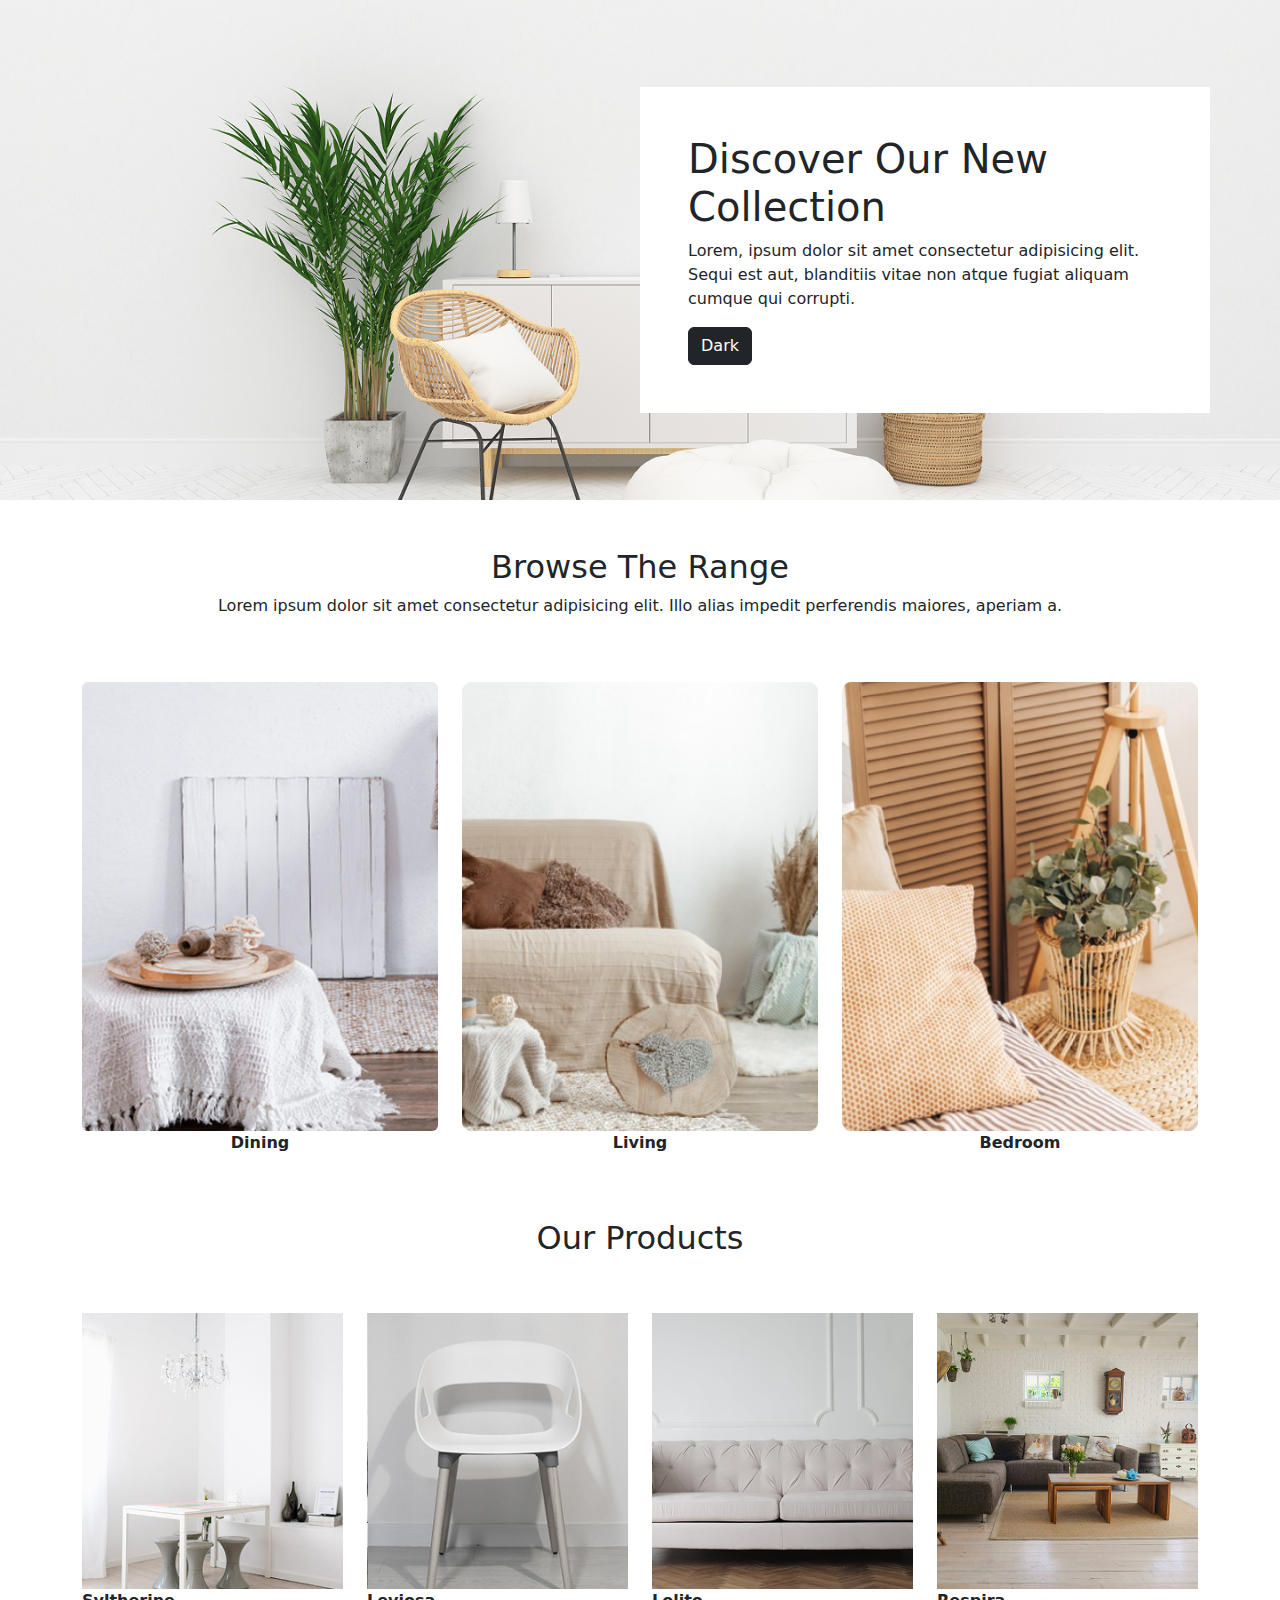
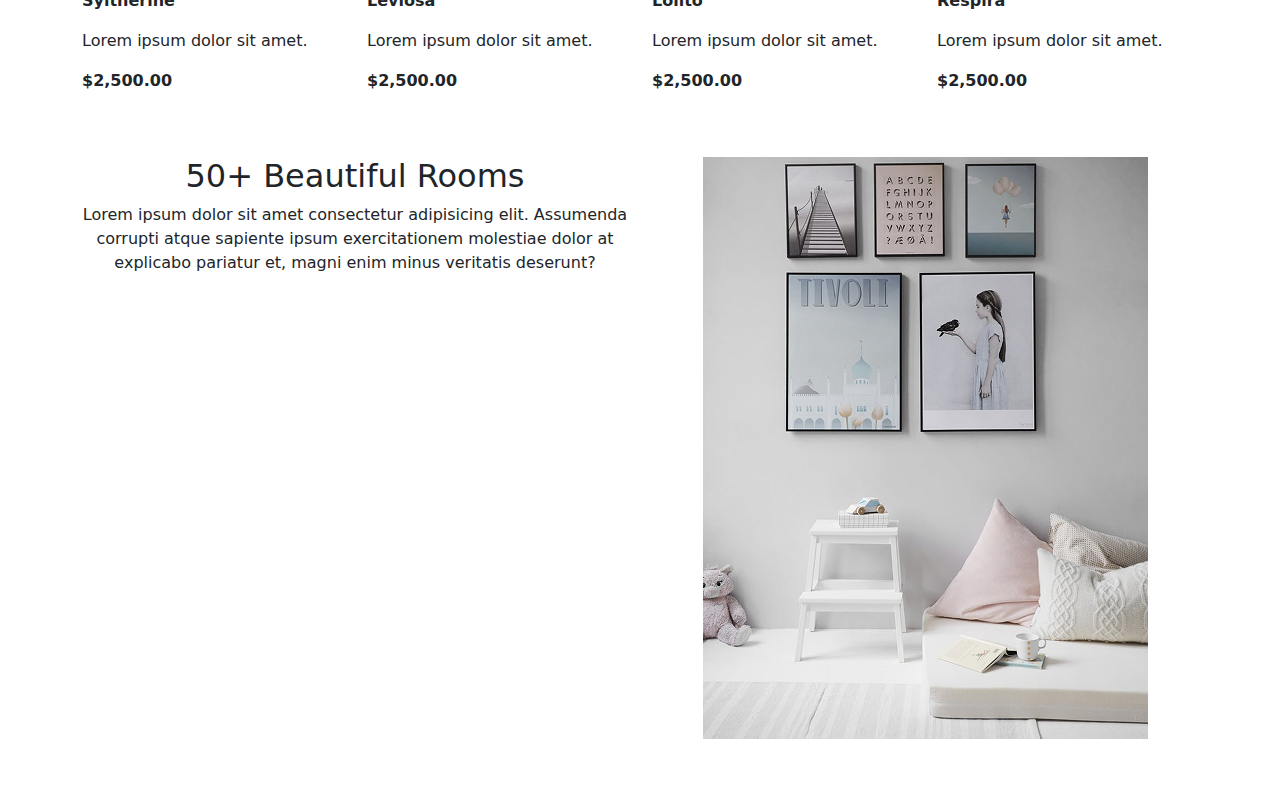
<file: index.html>
<!DOCTYPE html>
<html lang="en">

<head>
    <meta charset="UTF-8">
    <meta name="viewport" content="width=device-width, initial-scale=1.0">
    <title>Make Bootstrap</title>

    <!-- Latest compiled and minified CSS -->
    <link href="https://cdn.jsdelivr.net/npm/bootstrap@5.3.3/dist/css/bootstrap.min.css" rel="stylesheet">

    <!--my custom css-->
    <link href="css/furniture.css" rel="stylesheet">

    <!-- Latest compiled JavaScript -->
    <script src="https://cdn.jsdelivr.net/npm/bootstrap@5.3.3/dist/js/bootstrap.bundle.min.js"></script>

</head>

<body>

    <!-----------------------header----------------------->
    <header class="">
        <div class="container">
            <div class="row tall align-items-center">
                <div class="col-sm-6 offset-sm-6 p-5 bg-white">
                    <h1>Discover Our New Collection</h1>
                    <p>Lorem, ipsum dolor sit amet consectetur adipisicing elit. Sequi est aut, blanditiis vitae non atque fugiat aliquam cumque qui corrupti.</p>
                    <button type="button" class="btn btn-dark btn-block">Dark</button>
                </div>
            </div><!--ends row-->
        </div><!--ends the container-->
    </header>

    <!------------------------Products-------------------->
    <section>
        <div class="container">
            <div class="row py-5">
                <div class="col-sm-12 text-center">
                    <h2>Browse The Range</h2>
                    <p>Lorem ipsum dolor sit amet consectetur adipisicing elit. Illo alias impedit perferendis maiores, aperiam a.</p>
                </div>
            </div>

            <div class="row">
                <div class="col-sm-4 text-center">
                    <img class="img-fluid rounded" src="furnitureImages/dining.png" alt="Dining">
                    <p><strong>Dining</strong></p>
                </div>
                <div class="col-sm-4 text-center">
                    <img class="img-fluid rounded" src="furnitureImages/living.png" alt="Living">
                    <p><strong>Living</strong></p>
                </div>
                <div class="col-sm-4 text-center">
                    <img class="img-fluid rounded" src="furnitureImages/bedroom.png" alt="Bedroom">
                    <p><strong>Bedroom</strong></p>
                </div>
            </div>

            <div class="row">
                <div class="col-sm-12 text-center py-5">
                    <h2>Our Products</h2>
                </div>
            </div>

            <div class="row">
                <div class="col-sm-3">
                    <img class="img-fluid" src="furnitureImages/product1.png" alt="Product 1">
                    <p><strong>Syltherine</strong></p>
                    <p>Lorem ipsum dolor sit amet.</p>
                    <p><strong>$2,500.00</strong></p>
                </div>
                <div class="col-sm-3">
                    <img class="img-fluid" src="furnitureImages/product2.png" alt="Product 2">
                    <p><strong>Leviosa</strong></p>
                    <p>Lorem ipsum dolor sit amet.</p>
                    <p><strong>$2,500.00</strong></p>
                </div>
                <div class="col-sm-3">
                    <img class="img-fluid" src="furnitureImages/product3.png" alt="Product 3">
                    <p><strong>Lolito</strong></p>
                    <p>Lorem ipsum dolor sit amet.</p>
                    <p><strong>$2,500.00</strong></p>
                </div>
                <div class="col-sm-3">
                    <img class="img-fluid" src="furnitureImages/product4.png" alt="Product 1">
                    <p><strong>Respira</strong></p>
                    <p>Lorem ipsum dolor sit amet.</p>
                    <p><strong>$2,500.00</strong></p>
                </div>
            </div>

            <div class="row py-5 text-center">
                <div class="col-sm-6">
                    <h2> 50+ Beautiful Rooms</h2>
                    <p>Lorem ipsum dolor sit amet consectetur adipisicing elit. Assumenda corrupti atque sapiente ipsum exercitationem molestiae dolor at explicabo pariatur et, magni enim minus veritatis deserunt?</p>

                </div>
                <div class="col-sm-6">
                    <img class="img-fluid" src="furnitureImages/beautiful.png" alt="Beauty">
                </div>
            </div>
        </div>
    </section>

    <!-------------------------Footer--------------------->
    <footer></footer>

</body>

</html>
</file>
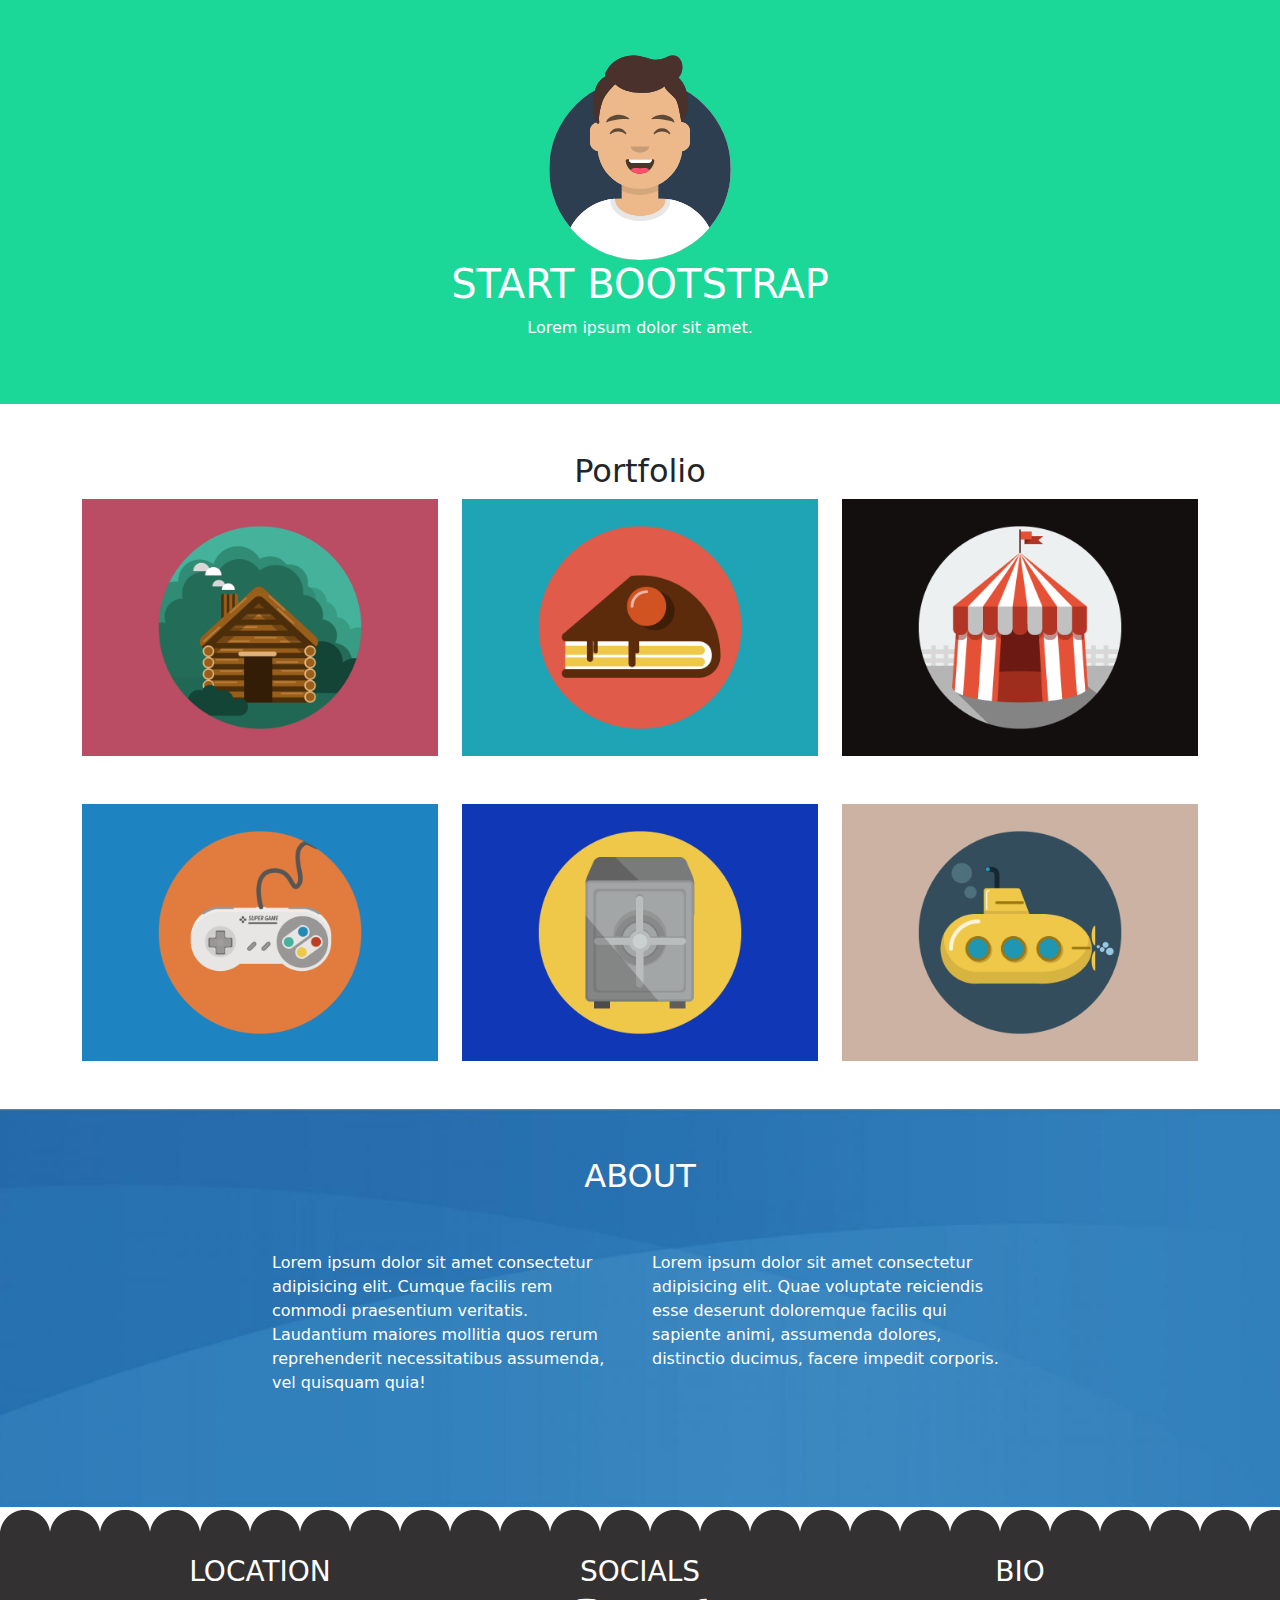
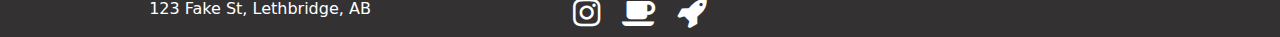
<file: 3_introBS/index.html>
<!DOCTYPE html>
<html lang="en">

<head>
    <meta charset="UTF-8">
    <meta name="viewport" content="width=device-width, initial-scale=1.0">
    <title>Intro to Bootstrap</title>

    <!-- Latest compiled and minified CSS -->
    <link href="https://cdn.jsdelivr.net/npm/bootstrap@5.3.3/dist/css/bootstrap.min.css" rel="stylesheet">

    <link rel="stylesheet" href="https://cdnjs.cloudflare.com/ajax/libs/font-awesome/4.7.0/css/font-awesome.min.css">

    <!--My custom CSS-->
    <link href="css/customLooks.css" rel="stylesheet">

    <!-- Latest compiled JavaScript -->
    <script src="https://cdn.jsdelivr.net/npm/bootstrap@5.3.3/dist/js/bootstrap.bundle.min.js"></script>
</head>

<body>

    <!----------------------------Header-------------------------------->
    <header>
        <div class="container-fluid">
            <!--always in a container goes a row-->
            <div class="row">
                <!--always in a row goes a column-->
                <div class="col-sm-12 text-center text-white p-5">
                    <img src="bsImages/avatars.svg" alt="Avatar Spokesperson" width="200">
                    <h1 class="text-uppercase">Start Bootstrap</h1>
                    <p>Lorem ipsum dolor sit amet.</p>
                </div><!--end column-->
            </div><!--end row-->
        </div> <!--end container-->
    </header>

    <!-----------------------------Portfolio Section------------------>
    <section>
        <div class="container">
            <div class="row mt-5">
                <div class="col-sm-12 text-center">
                    <h2>Portfolio</h2>
                </div><!--end col-->
            </div><!--ends row-->

            <div class="row">
                <!--left column-->
                <div class="col-sm-4">
                    <img class="img-fluid" src="bsImages/cabin.png" alt="Cabin">
                </div>
                <!--middle-->
                <div class="col-sm-4">
                    <img class="img-fluid" src="bsImages/cake.png" alt="Cake">
                </div>
                <!--right-->
                <div class="col-sm-4">
                    <img class="img-fluid" src="bsImages/circus.png" alt="Circus">
                </div>
            </div><!--ends 2nd row-->

            <div class="row my-5">
                <!--left column-->
                <div class="col-sm-4">
                    <img class="img-fluid" src="bsImages/game.png" alt="Game Controller">
                </div>
                <!--middle-->
                <div class="col-sm-4">
                    <img class="img-fluid" src="bsImages/safe.png" alt="Cake">
                </div>
                <!--right-->
                <div class="col-sm-4">
                    <img class="img-fluid" src="bsImages/submarine.png" alt="Submarine">
                </div>
            </div><!--ends 3rd row-->

        </div><!--end container-->
    </section>


    <!--------------------------------About-------------------------->
    <section id="about">
        <div class="container text-white py-5">
            <div class="row">
                <div class="col-sm-12 text-center text-uppercase">
                    <h2>about</h2>
                </div><!--ends column-->
            </div><!--ends row 1-->

            <div class="row my-5">
                <div class="col-sm-4 offset-sm-2">
                    <p>Lorem ipsum dolor sit amet consectetur adipisicing elit. Cumque facilis rem commodi praesentium veritatis. Laudantium maiores mollitia quos rerum reprehenderit necessitatibus assumenda, vel quisquam quia!</p>
                </div><!--ends left column-->
                
                <div class="col-sm-4">
                    <p>Lorem ipsum dolor sit amet consectetur adipisicing elit. Quae voluptate reiciendis esse deserunt doloremque facilis qui sapiente animi, assumenda dolores, distinctio ducimus, facere impedit corporis.</p>
                </div><!--end right column-->
            </div><!--ends row 2-->

        </div><!--ends container-->
    </section>

    <!-------------------------------------footer------------------->
    <!--footer
        container
            row
                columns - three equal columns
                end column
            end row
        End container
    end footer-->
    <footer>
        <div class="container text-center text-white pt-5">
            <div class="row">
                <div class="col-sm-4">
                    <h3>LOCATION</h3>
                    <p>123 Fake St, Lethbridge, AB</p>
                </div><!--left column-->
                <div class="col-sm-4">
                    <h3>SOCIALS</h3>
                    <i class="fa fa-instagram fa-2x"></i>
                    <i class="fa fa-coffee fa-2x fa-spin mx-3"></i>
                    <i class="fa fa-rocket fa-2x"></i>
                </div><!--middle column-->
                <div class="col-sm-4">
                    <h3>BIO</h3>
                </div><!--right column-->
            </div><!--ends row-->
        </div><!--ends container-->
    </footer>

</body>

</html>
</file>
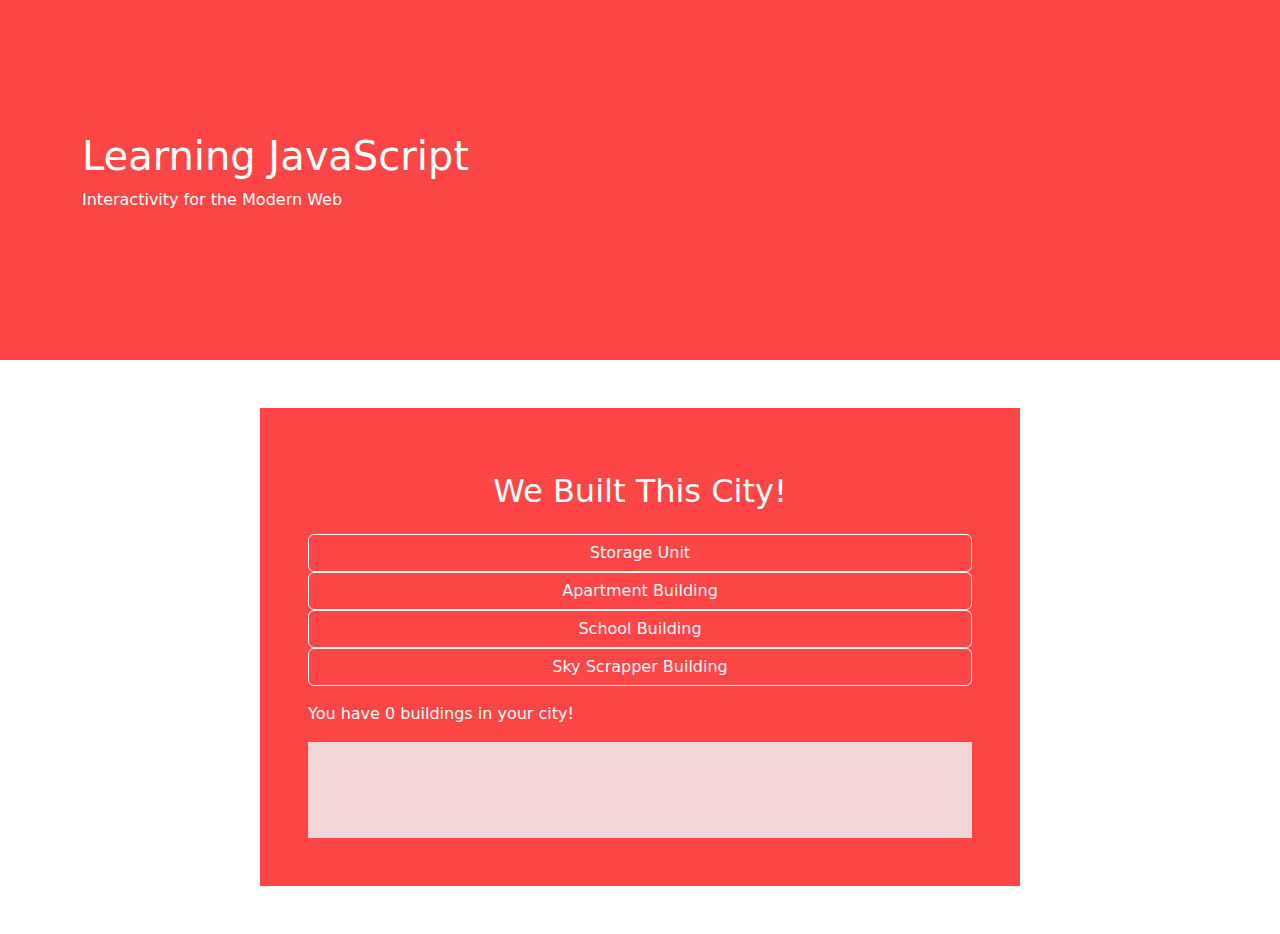
<file: buttonClickCity/index.html>
<!DOCTYPE html>
<html lang="en">

<head>
    <meta charset="UTF-8" />
    <meta http-equiv="X-UA-Compatible" content="IE=edge" />
    <meta name="viewport" content="width=device-width, initial-scale=1.0" />

    <title>Intro to Javascript</title>

    <!-- Latest compiled and minified CSS -->
    <link href="https://cdn.jsdelivr.net/npm/bootstrap@5.3.3/dist/css/bootstrap.min.css" rel="stylesheet" />

    <!-- My CSS -->
    <link rel="stylesheet" href="css/build.css" />

    <!-- Latest compiled JavaScript -->
    <script src="https://cdn.jsdelivr.net/npm/bootstrap@5.3.3/dist/js/bootstrap.bundle.min.js"></script>
</head>

<body>
    <!----------------------------- Header -------------------------------------------->
    <header class="bg-main">
        <div class="container">
            <div class="row align-items-center customHeight">
                <div class="col-sm-6 text-white">
                    <h1>Learning JavaScript</h1>
                    <p>Interactivity for the Modern Web</p>
                </div>
            </div>
        </div>
    </header>

    <section>
        <div class="container py-5">
            <div class="row">
                <div id="column1" class="col-sm-8 mx-auto bg-main p-5 text-white">
                    <!---------------------The column where things will change!----------------------->
                    <h2 class="text-center py-3">We Built This City!</h2>

                    <!-- Form with only a button that will call a Javascript function -->
                    <form action="javascript:storageBuild();">
                        <div class="d-grid">
                            <button type="submit" class="btn btn-outline-light btn-block">Storage Unit</button>
                        </div>
                    </form>
                    <!-- Form with only a button that will call a different Javascript function -->
                    <form action="javascript:apartBuild();">
                        <div class="d-grid">
                            <button type="submit" class="btn btn-outline-light btn-block">Apartment Building</button>
                        </div>
                    </form>

                    <!-- Form with only a button that will call a third Javascript function -->
                    <form action="javascript:schoolBuild();">
                        <div class="d-grid">
                            <button type="submit" class="btn btn-outline-light btn-block">School Building</button>
                        </div>
                    </form>
                    <form action="javascript:scrapperBuild();">
                        <div class="d-grid">
                            <button type="submit" class="btn btn-outline-light btn-block">Sky Scrapper Building</button>
                        </div>
                    </form>
                    <!-- Div that will display a message about how many buildings the user put into the city -->
                    <div id="city" class="my-3"></div>

                    <!-- Div that will display the buildings the user put into the city -->
                    <div id="cityGraphic" class="bg_city p-5"></div>
                </div>
            </div>
        </div>
    </section>

    <!---------------------Your Custom Javascript----------------------->
    <script src="js/build.js"></script>
</body>

</html>
</file>
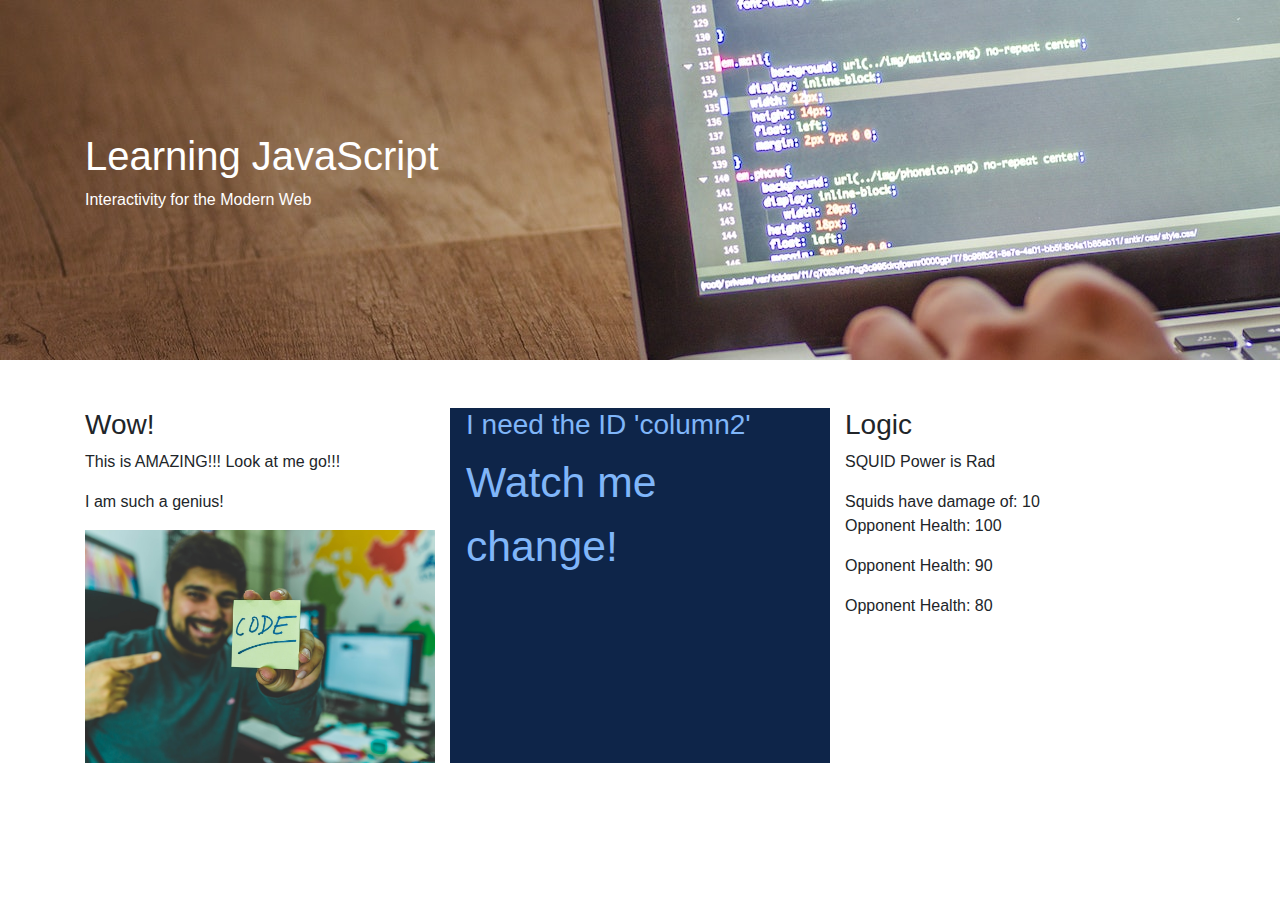
<file: jsIntroFiles/index.html>
<!DOCTYPE html>
<html lang="en">
  <head>
    <meta charset="UTF-8" />
    <meta http-equiv="X-UA-Compatible" content="IE=edge" />
    <meta name="viewport" content="width=device-width, initial-scale=1.0" />

    <title>Intro to Javascript</title>

    <!-- Latest compiled and minified CSS -->
    <link
      rel="stylesheet"
      href="https://cdn.jsdelivr.net/npm/bootstrap@4.6.1/dist/css/bootstrap.min.css"
    />

    <!-- My CSS -->
    <link rel="stylesheet" href="css/introJsStyle.css" />

    <!-- jQuery library -->
    <script src="https://cdn.jsdelivr.net/npm/jquery@3.6.0/dist/jquery.slim.min.js"></script>

    <!-- Popper JS -->
    <script src="https://cdn.jsdelivr.net/npm/popper.js@1.16.1/dist/umd/popper.min.js"></script>

    <!-- Latest compiled JavaScript -->
    <script src="https://cdn.jsdelivr.net/npm/bootstrap@4.6.1/dist/js/bootstrap.bundle.min.js"></script>
  </head>

  <body>
    <header>
      <div class="container">
        <div class="row align-items-center customHeight">
          <div class="col-sm-6 text-white">
            <h1>Learning JavaScript</h1>
            <p>Interactivity for the Modern Web</p>
          </div>
        </div>
      </div>
    </header>

    <section>
      <div class="container py-5">
        <div class="row">
          <div id="column1" class="col-sm-4">
            <!---------------------The first column of content we will change!----------------------->
            <h3>ID is 'column1'</h3>
            <p>Watch me change!</p>
          </div>
          <div id="column2" class="col-sm-4 px-3">
            <!---------------------The second column of content we will change!----------------------->
            <h3>I need the ID 'column2'</h3>
            <p>Watch me change!</p>
          </div>
          <div id="column3" class="col-sm-4">
            <!---------------------The third column of content we will change!----------------------->
            <h3>Logic</h3>
          </div>
        </div>
      </div>
    </section>

    <!---------------------Your Custom Javascript----------------------->
    <script src="js/intro.js"></script>
  </body>
</html>
</file>
<file: css/furniture.css>
header{
    background-image: url(../furnitureImages/headerImage.png);
    background-size: cover;
    background-position: center;
    

}
.tall{
    height: 500px;
}

.bgTan{
    background-color: antiquewhite;
}
</file>
<file: 3_introBS/css/customLooks.css>
header, #about{
    background-color: rgb(27, 216, 153);
}

footer{
    background-color: #333132;
    background-image: url(../bsImages/backgrounds/scallopWhite.png);
    background-repeat: repeat-x;
}

#about{
    background-image: url(../bsImages/backgrounds/Abstract-blue_0.jpg);
    background-repeat: no-repeat;
    background-size: cover;
    background-position: center;
}
</file>
<file: buttonClickCity/css/build.css>
/* Class for setting height to 40% of the viewport */
.customHeight{
    height:40vh;
}
/* main background colour */
.bg-main{
    background-color: rgb(255, 70, 70);
}

/* background colour for behind the city */
.bg_city{
    background-color: rgb(243, 214, 214)
}
</file>
<file: jsIntroFiles/css/introJsStyle.css>
header{
    background-image: url("../images/code2.jpg");
    background-size: cover;
    
}

.customHeight{
    height:40vh;
}
</file>
